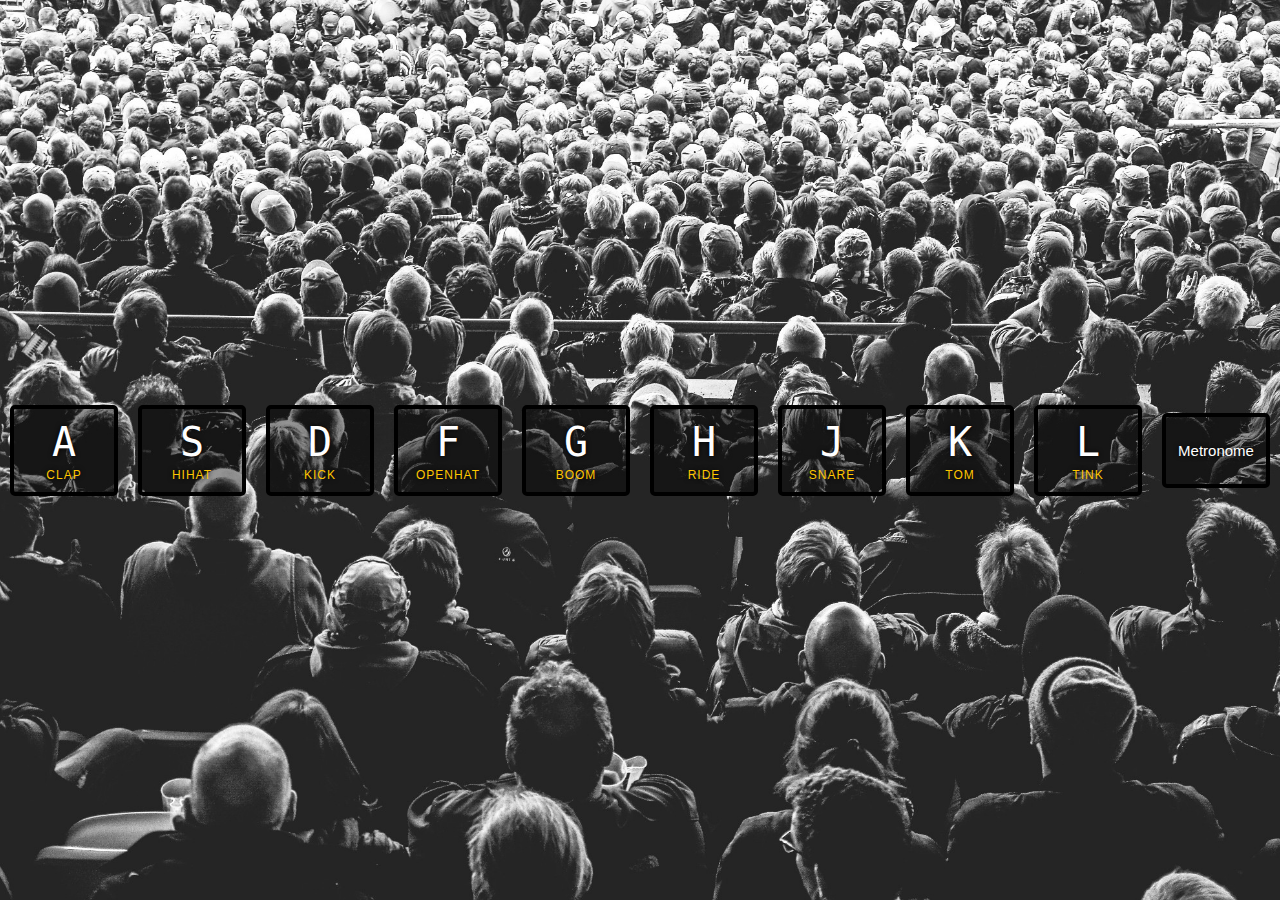
<file: index.html>
<!DOCTYPE html>
<html lang="en">
<head>
  <meta charset="UTF-8">
  <title>Drum Drum Drum</title>
  <link rel="stylesheet" href="style.css">
  <link rel="icon" type="icon" href="/0images/192ozo.png">

</head>
<body>


  <div class="keys">
    <div data-key="65" class="key" >
      <kbd>A</kbd>
      <span class="sound">clap</span>
    </div>
    <div data-key="83" class="key" >
      <kbd>S</kbd>
      <span class="sound">hihat</span>
    </div>
    <div data-key="68" class="key">
      <kbd>D</kbd>
      <span class="sound">kick</span>
    </div>
    <div data-key="70" class="key">
      <kbd>F</kbd>
      <span class="sound">openhat</span>
    </div>
    <div data-key="71" class="key">
      <kbd>G</kbd>
      <span class="sound">boom</span>
    </div>
    <div data-key="72" class="key">
      <kbd>H</kbd>
      <span class="sound">ride</span>
    </div>
    <div data-key="74" class="key">
      <kbd>J</kbd>
      <span class="sound">snare</span>
    </div>
    <div data-key="75" class="key">
      <kbd>K</kbd>
      <span class="sound">tom</span>
    </div>
    <div data-key="76" class="key">
      <kbd>L</kbd>
      <span class="sound">tink</span>
    </div>
    <div class="key" id="metronome">
      <p>Metronome</p>
      <audio id="metrosound" src="./sounds/metronome-65396.mp3"></audio>
    </div>

  </div>

  <audio data-key="65" src="./sounds/clap.wav"></audio>
  <audio data-key="83" src="sounds/hihat.wav"></audio>
  <audio data-key="68" src="sounds/kick.wav"></audio>
  <audio data-key="70" src="sounds/openhat.wav"></audio>
  <audio data-key="71" src="sounds/boom.wav"></audio>
  <audio data-key="72" src="sounds/ride.wav"></audio>
  <audio data-key="74" src="sounds/snare.wav"></audio>
  <audio data-key="75" src="sounds/tom.wav"></audio>
  <audio data-key="76" src="sounds/tink.wav"></audio>

<script src="./app.js"></script>


</body>
</html>
</file>
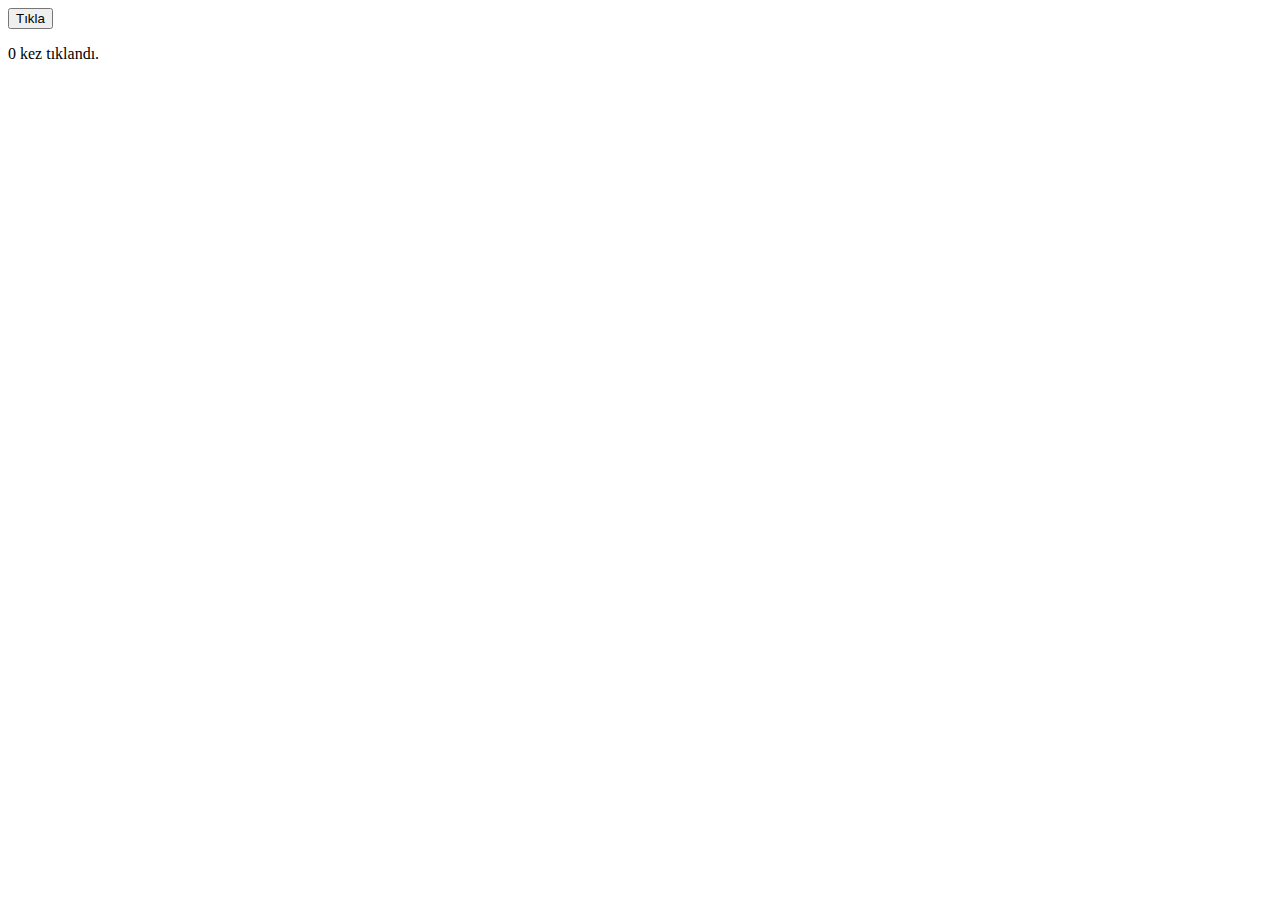
<file: indexxx.html>
<!-- <!DOCTYPE html>
<html lang="en">
<head>
<meta charset="UTF-8">
<meta name="viewport" content="width=device-width, initial-scale=1.0">
<title>Tıklama Sayacı</title>
</head>
<body>

<button id="clickButton">Tıkla</button>
<p id="clickCount">0 kez tıklandı.</p>

<script>
    // Butona tıklama sayısını tutacak değişkeni tanımla
    let clickCount = 0;

    // Buton elementini seç
    const button = document.getElementById('clickButton');

    // Butona tıklandığında çalışacak fonksiyonu tanımla
    function handleClick() {
        // Tıklama sayısını artır
        clickCount++;

        // Tıklama sayısını gösteren metni güncelle
        document.getElementById('clickCount').textContent = clickCount + " kez tıklandı.";
    }

    // Butona tıklandığında handleClick fonksiyonunu çağır
   let asdas = button.addEventListener('click', handleClick);
    console.log(asdas);
</script>

</body>
</html> -->

<!DOCTYPE html>
<html lang="en">
<head>
<meta charset="UTF-8">
<meta name="viewport" content="width=device-width, initial-scale=1.0">
<title>Tıklama Sayacı</title>
</head>
<body>

<button id="clickButton">Tıkla</button>
<p id="clickCount">0 kez tıklandı.</p>

<script>
    // Butona tıklama sayısını tutacak değişkeni tanımla
    let clickCount = 0;

    // Buton elementini seç
    const button = document.getElementById('clickButton');

    // Butona tıklandığında çalışacak fonksiyonu tanımla
    function handleClick() {
        // Tıklama sayısını artır
        clickCount++;
        // Tıklama sayısını konsola yazdır
        console.log("Tıklama Sayısı: ", clickCount);

        // Tıklama sayısını gösteren metni güncelle
        document.getElementById('clickCount').textContent = clickCount + " kez tıklandı.";
    }

    // Butona tıklandığında handleClick fonksiyonunu çağır
    button.addEventListener('click', handleClick);
    
</script>

</body>
</html>
</file>
<file: style.css>
html {
    font-size: 10px;
    background: url('./background.jpg') bottom center;
    background-size: cover;
  }
  
  body,html {
    margin: 0;
    padding: 0;
    font-family: sans-serif;
  }
  
  .keys {
    display: flex;
    flex: 1;
    min-height: 100vh;
    align-items: center;
    justify-content: center;
  }
  
  .key {
    border: .4rem solid black;
    border-radius: .5rem;
    margin: 1rem;
    font-size: 1.5rem;
    padding: 1rem .5rem;
    transition: all .07s ease;
    width: 10rem;
    text-align: center;
    color: white;
    background: rgba(0,0,0,0.4);
    text-shadow: 0 0 .5rem black;
  }
  
  .playing {
    transform: scale(1.1);
    border-color: #ffc600;
    box-shadow: 0 0 1rem #ffc600;
  }
  
  kbd {
    display: block;
    font-size: 4rem;
  }
  
  .sound {
    font-size: 1.2rem;
    text-transform: uppercase;
    letter-spacing: .1rem;
    color: #ffc600;
  }
  
  #metronome:hover {
    cursor: pointer
  }
</file>
